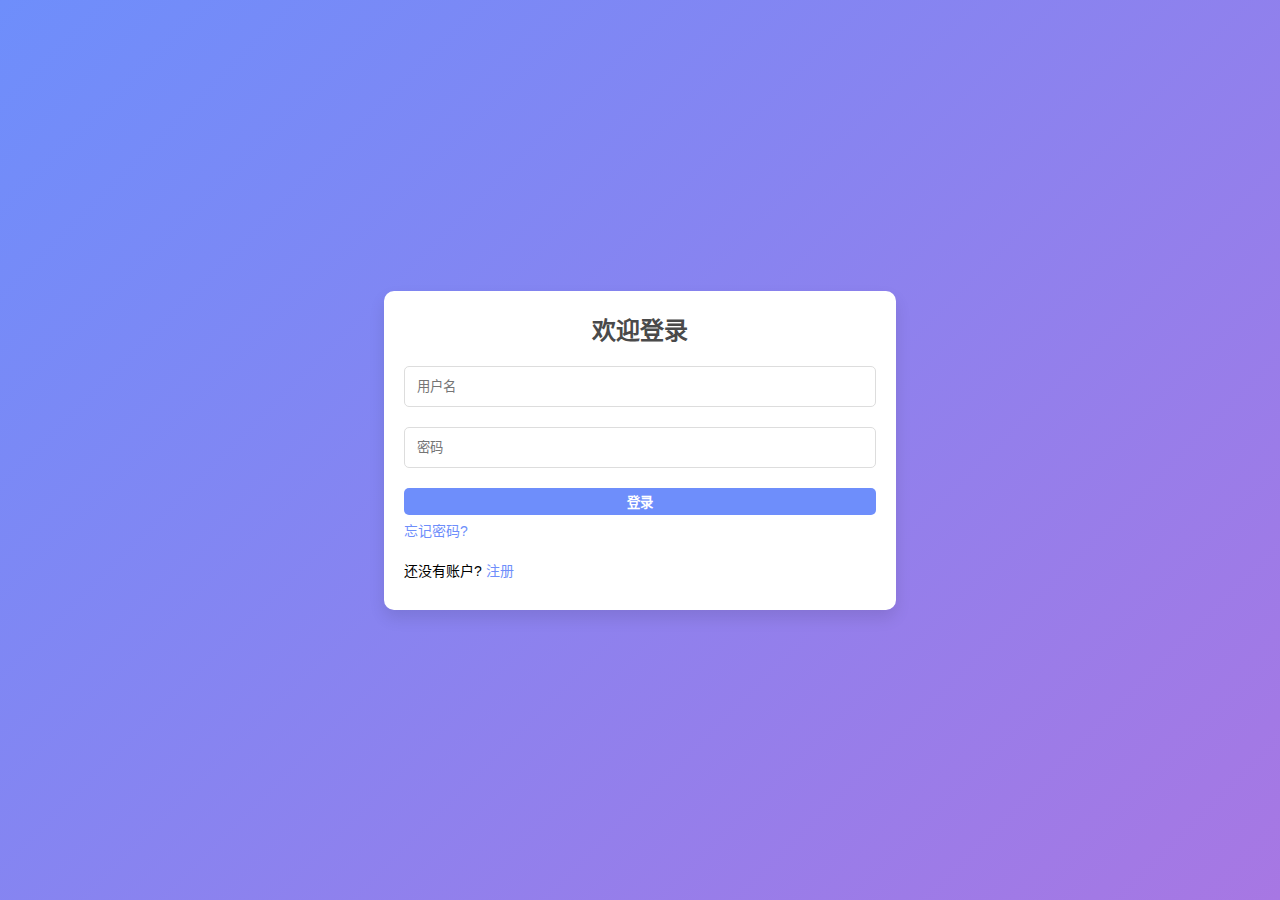
<file: web/index.html>
<!DOCTYPE html>
<html lang="en">
<head>
    <meta charset="UTF-8">
    <title>Redirecting...</title>
    <meta http-equiv="refresh" content="0;url=login.html">
</head>
<body>
    <p>Redirecting to <a href="login.html">login.html</a>...</p>
</body>
</html>
</file>
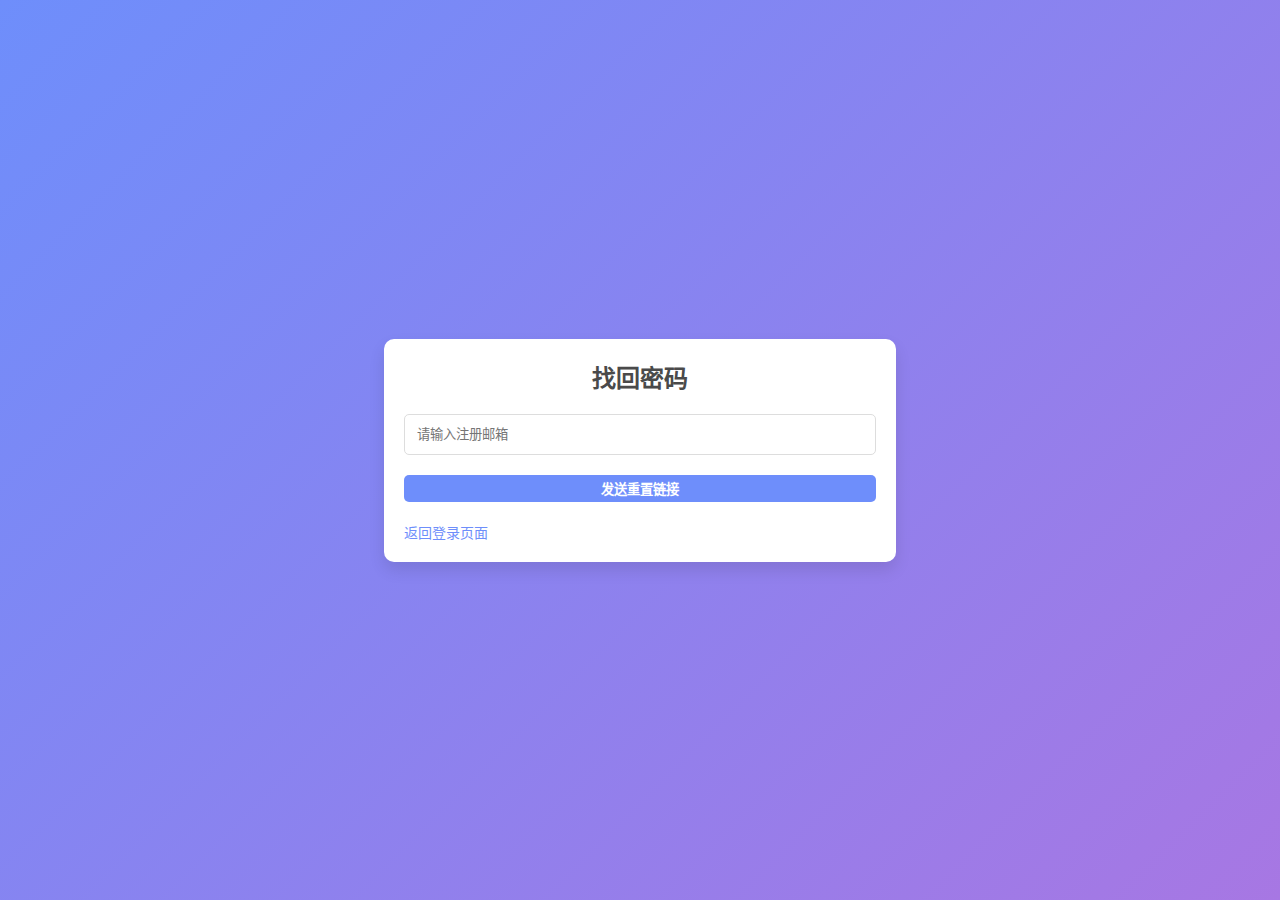
<file: web/forget_password.html>
<!DOCTYPE html>
<html lang="zh-CN">
<head>
    <meta charset="UTF-8">
    <meta name="viewport" content="width=device-width, initial-scale=1.0">
    <title>忘记密码</title>
    <link rel="stylesheet" href="css/style.css">
</head>
<body>
    <div class="chart-container">

        <h2>找回密码</h2>
        <form id="forgotPasswordForm">
            <div class="input-group">
                <input type="email" id="email" placeholder="请输入注册邮箱" required>
            </div>
            <div class="input-group">
                <button type="submit" class="send-to-email">发送重置链接</button>
            </div>
            <div class="input-group" id="code-section" style="display: none;">
                <input type="text" id="password" placeholder="请输入新的密码" required>
                <input type="text" id="confirmPassword" placeholder="请再次输入新的密码" required>
                <input type="text" id="code" placeholder="请输入恢复码" required>
                <button type="button" class="reset">使用恢复码恢复</button>
            </div>
        </form>
        <div class="link">
            <a href="login.html">返回登录页面</a>
        </div>

    </div>
    <script src="js/forget_password_script.js"></script>
</body>
</html>
</file>
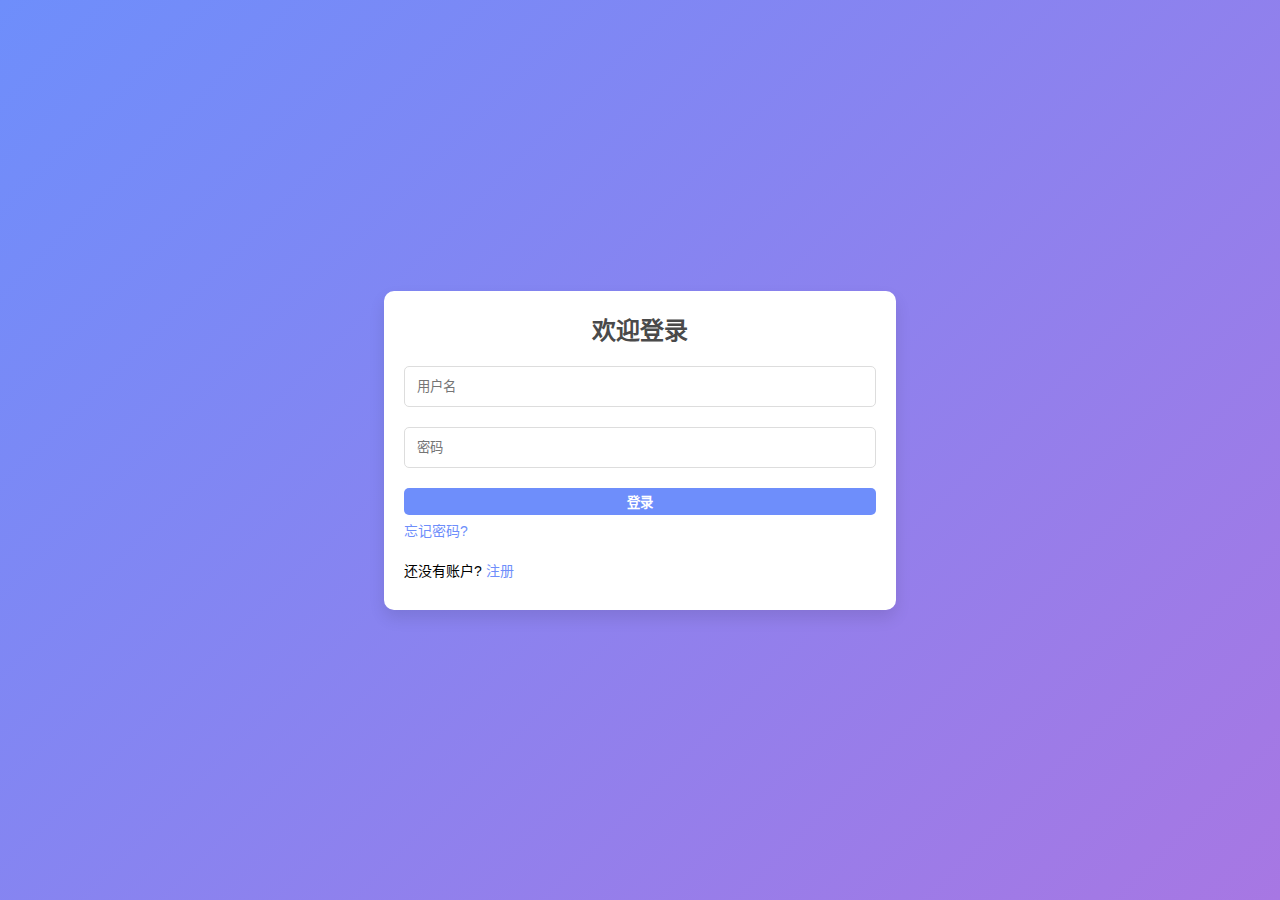
<file: web/login.html>
<!DOCTYPE html>
<html lang="zh-CN">
<head>
    <meta charset="UTF-8">
    <meta name="viewport" content="width=device-width, initial-scale=1.0">
    <title>登录界面</title>
    <link rel="stylesheet" href="css/style.css">
</head>
<body>
    <div class="chart-container">
        <h2>欢迎登录</h2>
        <form id="loginForm">
            <div class="input-group">
                <input type="text" id="username" placeholder="用户名" required>
            </div>
            <div class="input-group">
                <input type="password" id="password" placeholder="密码" required>
            </div>
            <button type="submit" class="btn">登录</button>
            <div class="link">
                <a href="forget_password.html">忘记密码?</a>
            </div>
        </form>
        <div class="link">
            <p>还没有账户? <a href="register.html">注册</a></p> 
        </div>
    </div>
    <script src="js/login_script.js"></script>
</body>
</html>
</file>
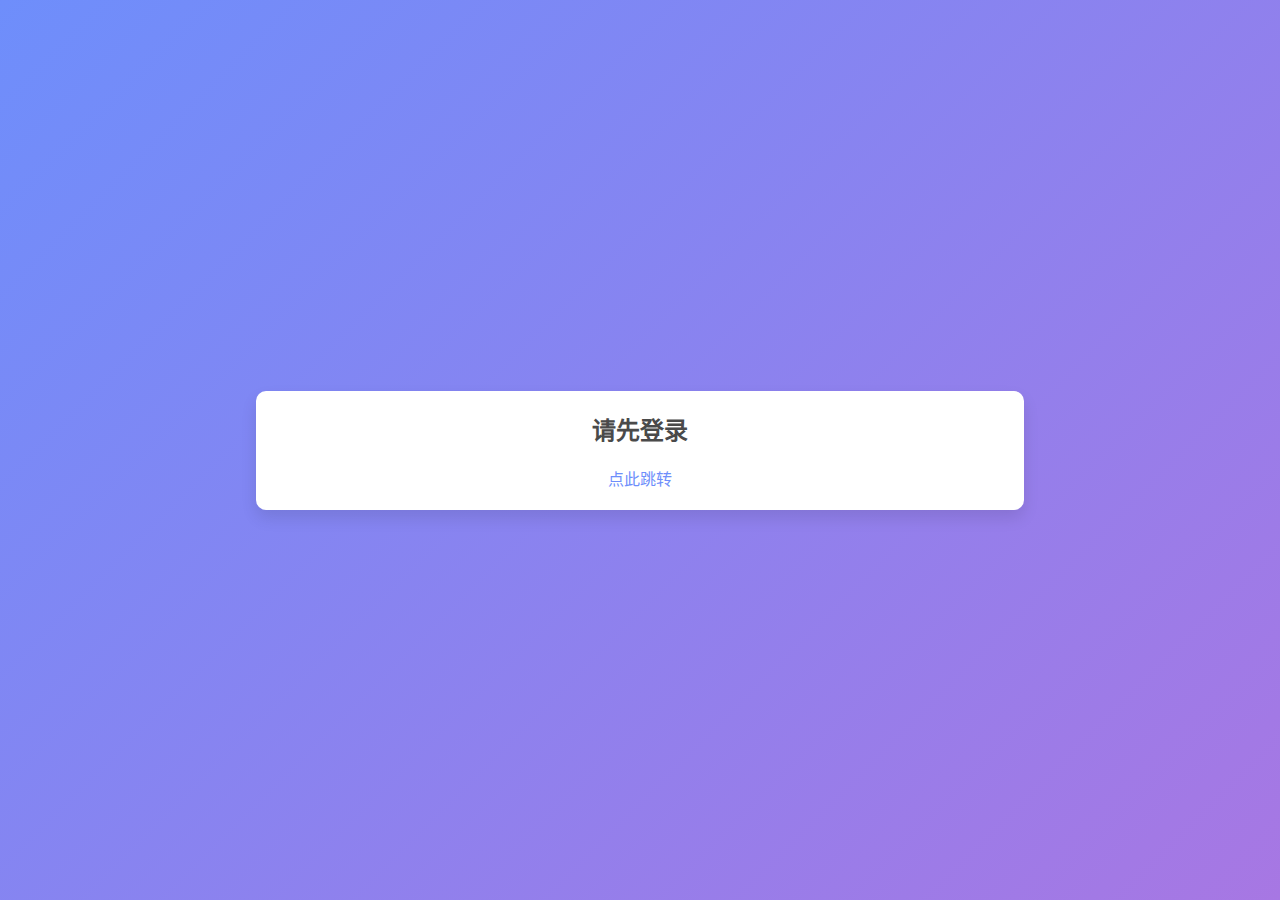
<file: web/profile.html>
<!DOCTYPE html>
<html lang="zh-CN">
<head>
    <meta charset="UTF-8">
    <meta name="viewport" content="width=device-width, initial-scale=1.0">
    <title>个人中心</title>
    <link rel="stylesheet" href="css/style.css">
</head>
<body>
    <div class="container">
        <h2>请先登录</h2>
        <a href="login.html">点此跳转</a>
    </div>

    <script>
        window.addEventListener('DOMContentLoaded', (event) => {

            console.log('DOMContentLoaded');
            // const styleContent = localStorage.getItem('searchStyle');
            const bodyContent = localStorage.getItem('profileBody');

            if (bodyContent) {
                document.body.innerHTML = bodyContent;
            }
            const items = document.querySelectorAll('.item');


            items.forEach(item => {
                dataId = item.getAttribute('data-id');
                if (localStorage.getItem(dataId) === 'marked') {
                    
                } else {
                    item.remove();
                }
            });
            if (items.length === 0) {
                const markedItems = document.getElementById('markedItems');
                markedItems.innerHTML = '<p>您尚未标记任何商品</p>';
            }
            document.querySelectorAll('.btn').forEach(button => {
                button.addEventListener('click', function() {
                    const parentElement = button.closest('.item'); 
                    const dataId = parentElement.dataset.id; 
                    const parentParentElement = parentElement.closest('.marked-items');
                    const platform = '-1';
                    const user_id = document.getElementById('userId').textContent.trim();
                    console.log('Data ID: ' + dataId);

                    fetch('http://localhost:5001/index/mark', {
                        method: 'POST',
                        headers: {
                            'Content-Type': 'application/json',
                        },
                        body: JSON.stringify({
                            user_id: user_id, 
                            id: dataId,  
                            platform: platform, 
                            marked: false 
                        }),
                    })
                    .then(response => {
                        if (!response.ok) {
                            throw new Error('标记失败');
                        }
                        console.log('标记信息已删除');
                        parentElement.remove();
                        localStorage.removeItem(dataId);
                        const item_exist = document.querySelectorAll('.item');
                        if (item_exist.length === 0) {
                            const markedItems = document.getElementById('markedItems');
                            markedItems.innerHTML = '<p>您尚未标记任何商品</p>';
                        }
                    })
                    .catch(error => {
                        console.error('Error:', error);
                        alert('标记失败，请稍后重试');
                    });
                    
                });
            });
            document.querySelectorAll('.btn2').forEach(button => {
                button.addEventListener('click', function() {
                    const parentElement = button.closest('.item'); 
                    const dataId = parentElement.dataset.id; 


                    fetch('http://localhost:5001/index/price_curve', {
                        method: 'POST',
                        headers: {
                            'Content-Type': 'application/json',
                        },
                        body: JSON.stringify({
                            uid: dataId,  
                        }),
                    })
                    .then(response => response.json()) 
                    .then(data => {
                        console.log('价格曲线数据:', data);

                        localStorage.removeItem('priceCurveJson');

                        localStorage.setItem('priceCurveJson', JSON.stringify(data));

                        window.location.href = 'price_curve.html';
                    })
                    .catch(error => {
                        console.error('Error:', error);
                        alert('搜索失败，请稍后重试');
                    });
                    
                });
            });
        });
    </script>
</body>
</html>
</file>
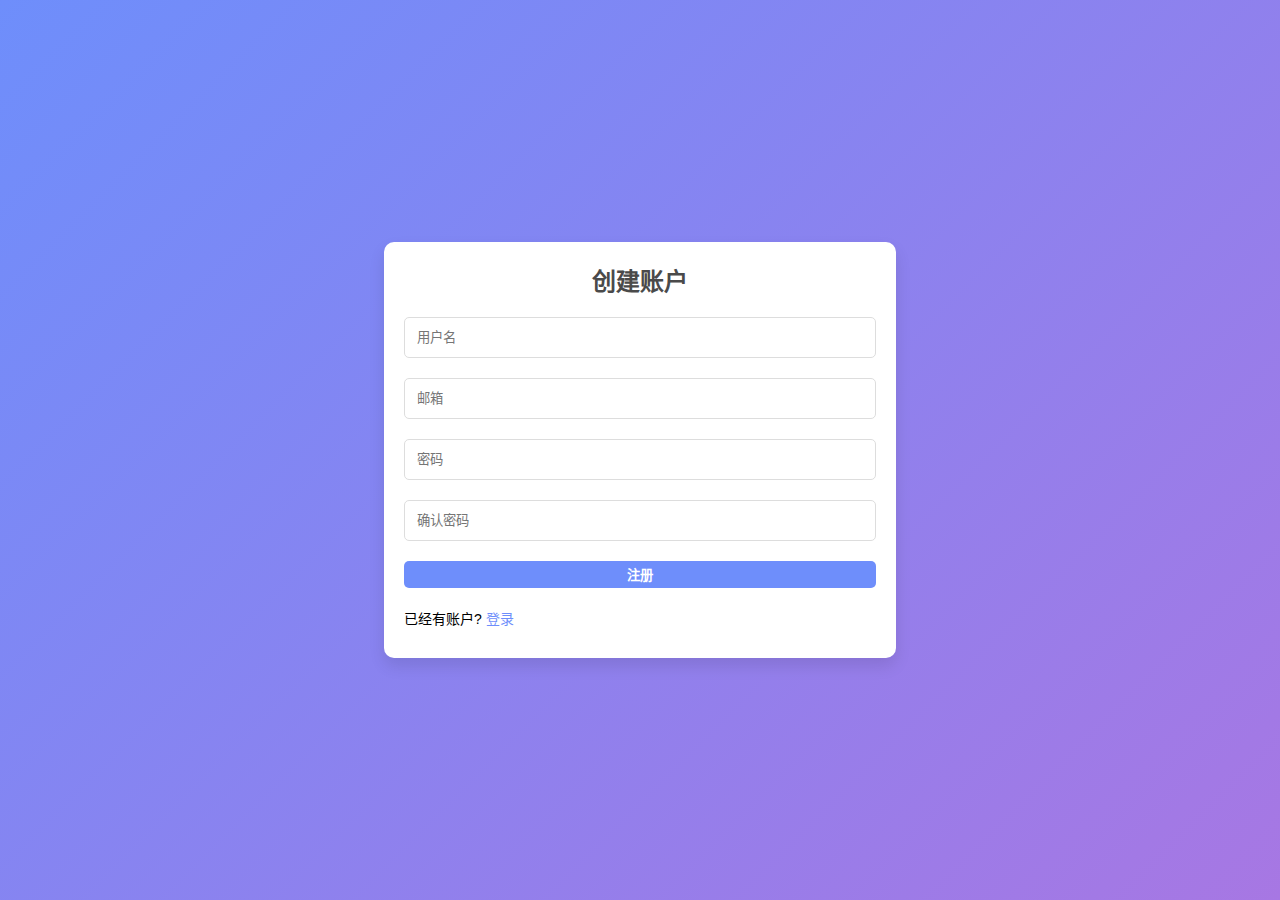
<file: web/register.html>
<!DOCTYPE html>
<html lang="zh-CN">
<head>
    <meta charset="UTF-8">
    <meta name="viewport" content="width=device-width, initial-scale=1.0">
    <title>注册页面</title>
    <link rel="stylesheet" href="css/style.css">
</head>
<body>
    <div class="chart-container">
        <h2>创建账户</h2>
        <form id="registerForm">
            <div class="input-group">
                <input type="text" id="username" placeholder="用户名" required>
            </div>
            <div class="input-group">
                <input type="email" id="email" placeholder="邮箱" required>
            </div>
            <div class="input-group">
                <input type="password" id="password" placeholder="密码" required>
            </div>
            <div class="input-group">
                <input type="password" id="confirmPassword" placeholder="确认密码" required>
            </div>
            <button type="submit" class="btn">注册</button>
        </form>
        <div class="link">
            <p>已经有账户? <a href="login.html">登录</a></p>
        </div>
    </div>
    <script src="js/register.js"></script>
</body>
</html>
</file>
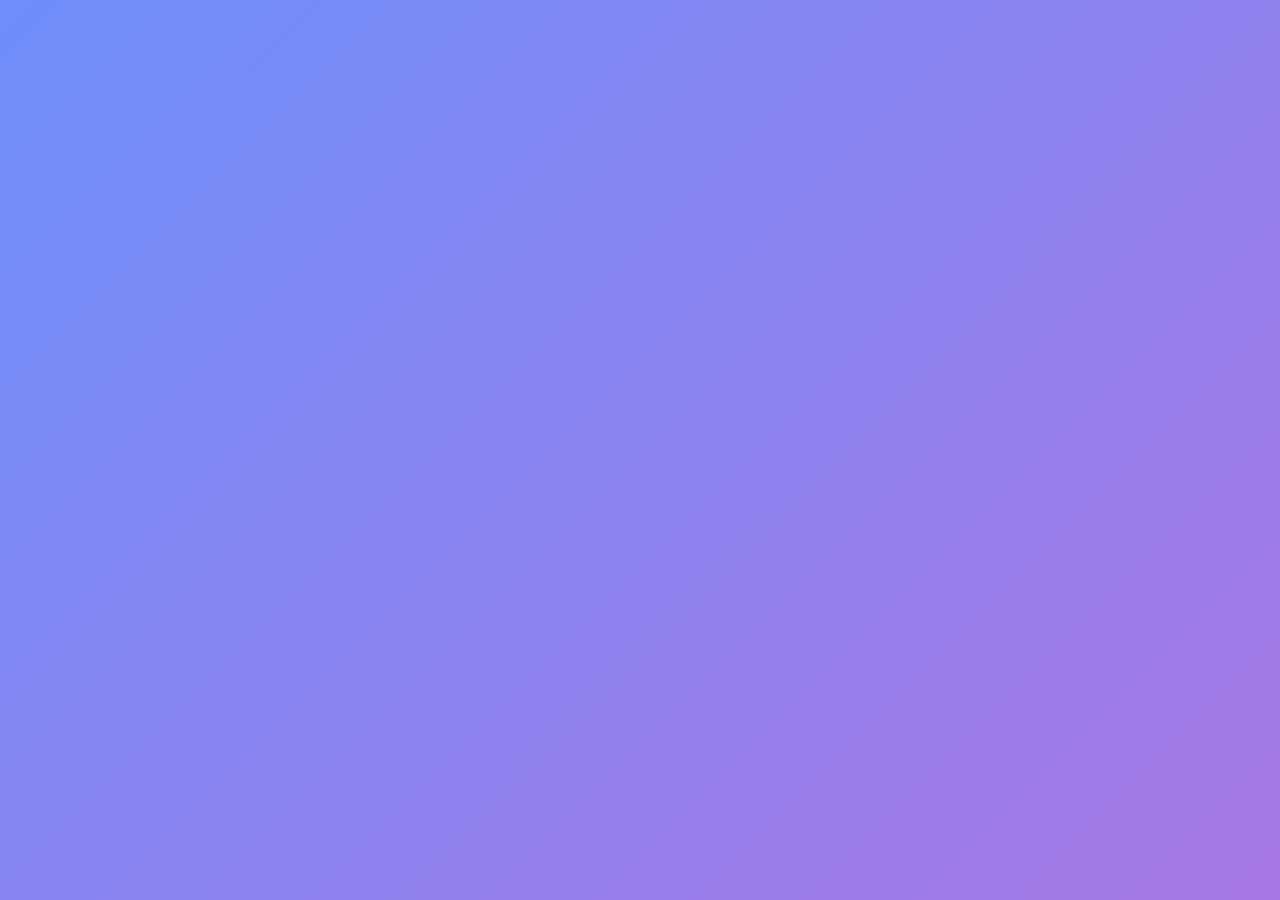
<file: web/result.html>
<!DOCTYPE html>
<html lang="zh-CN">
<head>
    <meta charset="UTF-8">
    <meta name="viewport" content="width=device-width, initial-scale=1.0">
    <title>搜索结果</title>
    <link rel="stylesheet" href="css/style.css">
</head>
<body>

    <script>
       window.addEventListener('DOMContentLoaded', (event) => {
            console.log('DOMContentLoaded');
            // const styleContent = localStorage.getItem('searchResultStyle');
            // const scriptContent = localStorage.getItem('searchResultScript');
            const bodyContent = localStorage.getItem('searchResultBody');

            // if (styleContent) {
            //     const styleTag = document.createElement('style');
            //     styleTag.innerHTML = styleContent;
            //     document.head.appendChild(styleTag);
            // }
            if (bodyContent) {
                document.body.innerHTML = bodyContent;
            }
            const items = document.querySelectorAll('.item');

            items.forEach(item => {
                dataId = item.getAttribute('data-id');
                if (localStorage.getItem(dataId) === 'marked') {
                    item.classList.add('marked');
                    item.querySelector('.btn').textContent = 'Cancel mark';
                }
            });
            const userButton = document.getElementById('userButton');
            const dropdownMenu = document.getElementById('dropdownMenu');

            userButton.addEventListener('click', () => {
                const isVisible = dropdownMenu.style.display === 'block';
                dropdownMenu.style.display = isVisible ? 'none' : 'block';
            });

            document.addEventListener('click', (event) => {
                if (!userButton.contains(event.target) && !dropdownMenu.contains(event.target)) {
                    dropdownMenu.style.display = 'none';
                }
            });
            const profileButton = document.getElementById('profileButton');
            profileButton.addEventListener('click', function (e) {
                e.preventDefault();
                console.log('profile');
                const id = document.getElementById('userId').textContent.trim();
                console.log('id: ' + id);
                fetch('http://localhost:5001/user/profile', {
                    method: 'POST',
                    headers: {
                        'Content-Type': 'application/json',
                    },
                    body: JSON.stringify({
                        username: id
                        }),
                })
                .then(response => {
                    if (response.ok) {
                        return response.text(); 
                    } else {
                        throw new Error('请求失败');
                    }
                })
                .then(html => {
                    // localStorage.removeItem('searchStyle');
                    localStorage.removeItem('profileBody');

                    const parser = new DOMParser();
                    const doc = parser.parseFromString(html, 'text/html');

                    // const styleContent = Array.from(doc.querySelectorAll('style')).map(style => style.innerHTML).join('\n');
                    const bodyContent = doc.body.innerHTML;

                    // localStorage.setItem('searchStyle', styleContent);
                    localStorage.setItem('profileBody', bodyContent);

                    window.location.href = 'profile.html';
                })
                .catch(error => {
                    console.error('Error:', error);
                    alert('请求失败，请稍后重试');
                });
            });
            document.querySelectorAll('.btn').forEach(item => {
                item.addEventListener('click', function() {
                    // console.log('Mark button clicked');
                    const parentElement = this.closest('.item'); 
                    const dataId = parentElement.getAttribute('data-id'); 
                    const parentParentElement = parentElement.closest('.column');
                    const platform_title = parentParentElement.getAttribute('id');
                    const platform = (platform_title == 'amazon-products') ? '0' : '1';
                    const user_id = document.getElementById('userId').textContent.trim();
                    console.log('Data ID: ' + dataId);

                    parentElement.classList.toggle('marked');
                    if (parentElement.classList.contains('marked')) {
                        this.textContent = 'Cancel mark';
                        localStorage.setItem(dataId, 'marked');
                    } else {
                        this.textContent = 'Mark';
                        localStorage.removeItem(dataId);
                    }

                    fetch('http://localhost:5001/index/mark', {
                        method: 'POST',
                        headers: {
                            'Content-Type': 'application/json',
                        },
                        body: JSON.stringify({
                            user_id: user_id, 
                            id: dataId,  
                            platform: platform, 
                            marked: parentElement.classList.contains('marked') 
                        }),
                    })
                    .then(response => {
                        if (!response.ok) {
                            throw new Error('标记失败');
                        }
                        console.log('标记信息已发送');
                    })
                    .catch(error => {
                        console.error('Error:', error);
                        alert('标记失败，请稍后重试');
                    });
                });
            });
        });
    </script>
</body>
</html>
</file>
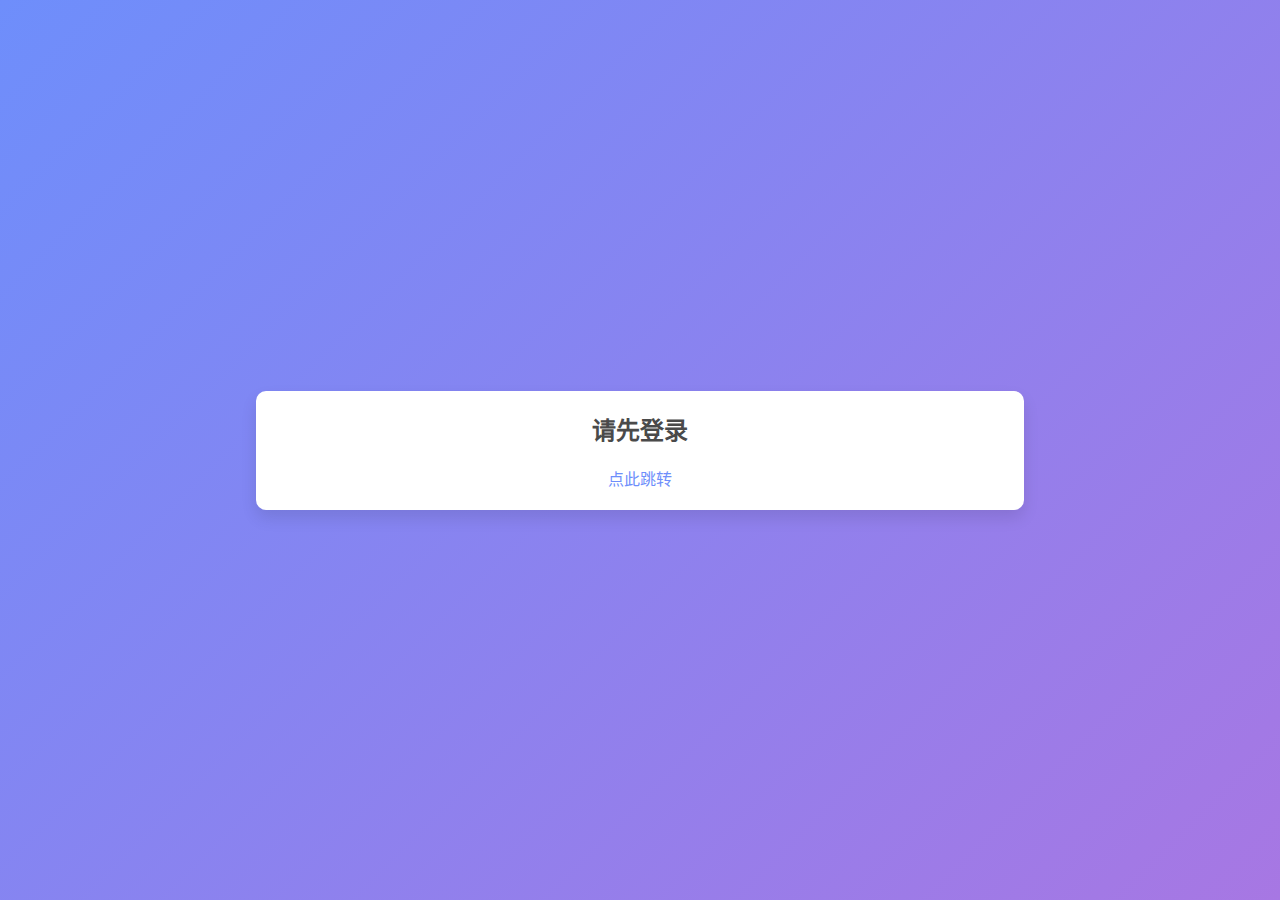
<file: web/search.html>
<!DOCTYPE html>
<html lang="zh-CN">
<head>
    <meta charset="UTF-8">
    <meta name="viewport" content="width=device-width, initial-scale=1.0">
    <title>搜索页面</title>
    <link rel="stylesheet" href="css/style.css">
</head>
<body>
    <div class="container">
        <h2>请先登录</h2>
        <a href="login.html">点此跳转</a>
    </div>
    <script>
        window.addEventListener('DOMContentLoaded', (event) => {

            console.log('DOMContentLoaded');
            // const styleContent = localStorage.getItem('searchStyle');
            const bodyContent = localStorage.getItem('searchBody');

            if (bodyContent) {
                document.body.innerHTML = bodyContent;
            }
            const userButton = document.getElementById('userButton');
            const dropdownMenu = document.getElementById('dropdownMenu');

            userButton.addEventListener('click', () => {
                const isVisible = dropdownMenu.style.display === 'block';
                dropdownMenu.style.display = isVisible ? 'none' : 'block';
            });

            document.addEventListener('click', (event) => {
                if (!userButton.contains(event.target) && !dropdownMenu.contains(event.target)) {
                    dropdownMenu.style.display = 'none';
                }
            });
            const profileButton = document.getElementById('profileButton');
            profileButton.addEventListener('click', function (e) {
                e.preventDefault();
                console.log('profile');
                const id = document.getElementById('userId').textContent.trim();
                console.log('id: ' + id);
                fetch('http://localhost:5001/user/profile', {
                    method: 'POST',
                    headers: {
                        'Content-Type': 'application/json',
                    },
                    body: JSON.stringify({
                        username: id
                        }),
                })
                .then(response => {
                    if (response.ok) {
                        return response.text(); 
                    } else {
                        throw new Error('请求失败');
                    }
                })
                .then(html => {
                    // localStorage.removeItem('searchStyle');
                    localStorage.removeItem('profileBody');

                    const parser = new DOMParser();
                    const doc = parser.parseFromString(html, 'text/html');

                    // const styleContent = Array.from(doc.querySelectorAll('style')).map(style => style.innerHTML).join('\n');
                    const bodyContent = doc.body.innerHTML;

                    // localStorage.setItem('searchStyle', styleContent);
                    localStorage.setItem('profileBody', bodyContent);

                    window.location.href = 'profile.html';
                })
                .catch(error => {
                    console.error('Error:', error);
                    alert('请求失败，请稍后重试');
                });
            });

            document.getElementById('searchForm').addEventListener('submit', function (e) {
                e.preventDefault(); 

                const query = document.getElementById('searchInput').value.trim();
                const id = document.getElementById('userId').textContent.trim();
                if (query) {
                    fetch('http://localhost:5001/index/search', {
                        method: 'POST',
                        headers: {
                            'Content-Type': 'application/json',
                        },
                        body: JSON.stringify({
                            id: id,
                            query: query
                            }),
                    })
                    .then(response => {
                        if (response.ok) {
                            return response.text(); 
                        } else {
                            throw new Error('搜索请求失败');
                        }
                    })
                    .then(html => {
                        // localStorage.removeItem('searchResultStyle');
                        localStorage.removeItem('searchResultBody');

                        const parser = new DOMParser();
                        const doc = parser.parseFromString(html, 'text/html');

                        // const styleContent = Array.from(doc.querySelectorAll('style')).map(style => style.innerHTML).join('\n');
                        const bodyContent = doc.body.innerHTML;

                        // localStorage.setItem('searchResultStyle', styleContent);
                        localStorage.setItem('searchResultBody', bodyContent);

                        window.location.href = 'result.html';
                    })
                    .catch(error => {
                        console.error('Error:', error);
                        alert('搜索失败，请稍后重试');
                    });
                } else {
                    alert('请输入搜索内容');
                }
            });
        });
    </script>
</body>
</html>
</file>
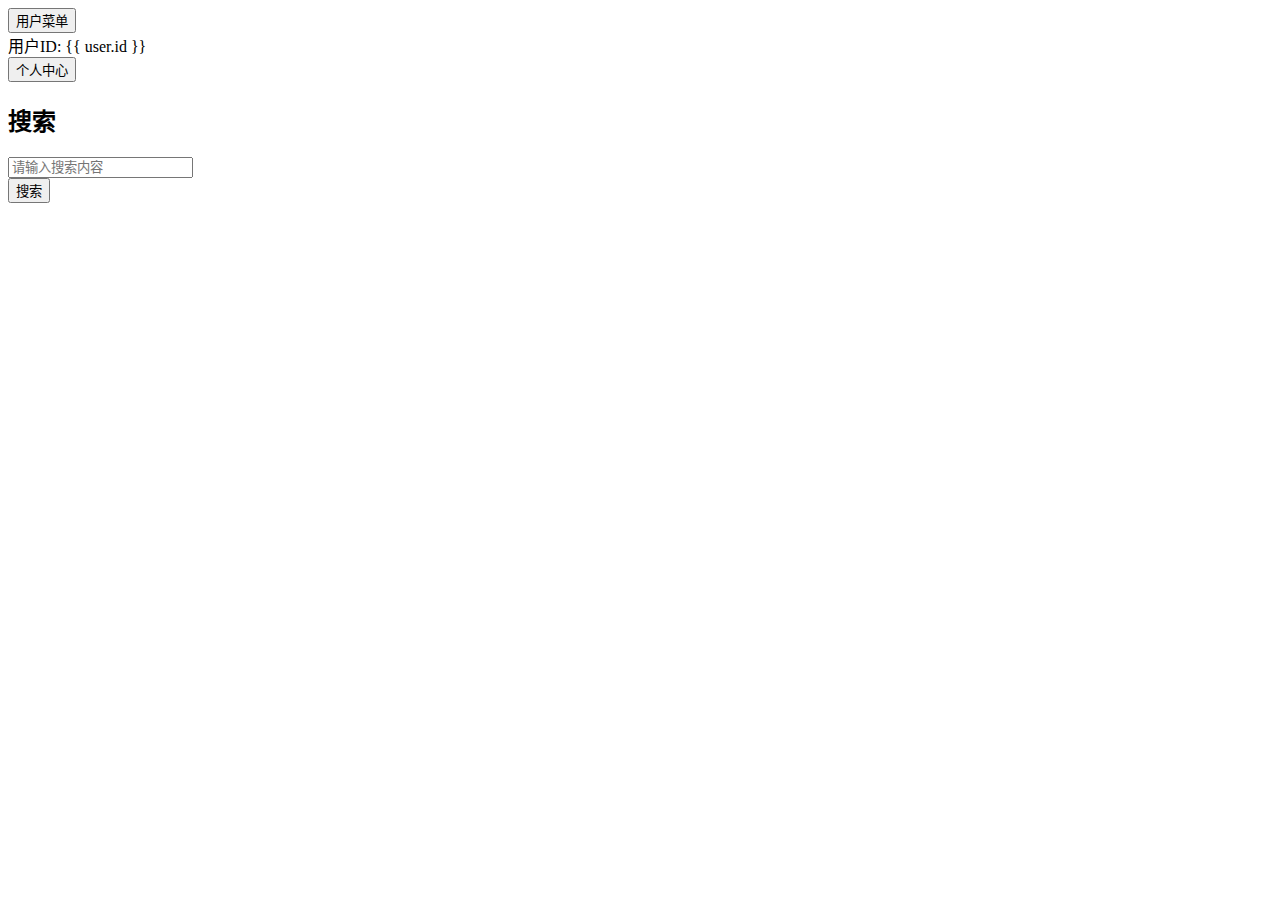
<file: server/templates/search.html>
<!DOCTYPE html>
<html lang="zh-CN">
<head>
    <meta charset="UTF-8">
    <title>搜索页面</title>
</head>
<body>
    <div class="user-menu">
        <button id="userButton">用户菜单</button>
        <div class="dropdown" id="dropdownMenu">
            <div id="userInfo">
                <span>用户ID:</span>
                <a id="userId">{{ user.id }}</a>
            </div>
            <button type="submit" class="btn" id="profileButton">个人中心</button>
        </div>
    </div>
    <div class="chart-container">
        <form id="searchForm" class="login-form">
            <h2>搜索</h2>
            <div class="input-group">
                <input type="text" id="searchInput" placeholder="请输入搜索内容" required>
            </div>
            <button type="submit" class="btn">搜索</button>
        </form>
    </div>
    <script>
    </script>
</body>
</html>
</file>
<file: web/css/style.css>
* {
    margin: 0;
    padding: 0;
    box-sizing: border-box;
    font-family: 'Segoe UI', Tahoma, Geneva, Verdana, sans-serif;
}


body {
    display: flex;
    justify-content: center;
    align-items: flex-start;
    height: 100vh;
    background: linear-gradient(135deg, #6e8efb, #a777e3);
    background-attachment: fixed;
    background-size: cover;
}

.list {
    display: flex;
    flex-wrap: wrap;
    align-items: flex-start;
    
    justify-content: space-between;
    gap: 20px;
}
.title{
    text-align: center;
    margin-top: 20px;
    margin-bottom: 20px;
    color: #ffffff;
}
.title h2{
    text-align: center;
    font-size: 30px;
    color: #ffffff;
}
.title a{
    text-align: center;
    font-size: 16px;
    color: #ffffff;
}
.container {
    width: 60%;
    height: auto;
    padding: 20px;
    background-color: white;
    border-radius: 10px;
    box-shadow: 0 8px 16px rgba(0, 0, 0, 0.1);
    text-align: center;
    margin: auto auto;
}

.chart-container {
    width: 40%;
    height: auto;
    padding: 20px;
    background-color: white;
    border-radius: 10px;
    box-shadow: 0 8px 16px rgba(0, 0, 0, 0.1);
    text-align: center;
    margin: auto auto;
}
.column {
    width: 48%;
    display: flex;
    align-items: stretch;
    flex-direction: column;
}

.item {
    width: 100%;
    height: auto;
    margin-bottom: 10px;
    padding: 10px;
    border: 1px solid #ddd;
    border-radius: 10px;
    box-shadow: 0 4px 8px rgba(0, 0, 0, 0.1);
    background-color: #fff;
    transition: transform 0.3s ease, box-shadow 0.3s ease;
    cursor: pointer;
}

.item:hover {
    transform: translateY(-5px);
    box-shadow: 0 6px 12px rgba(0, 0, 0, 0.15);
}

.item.marked {
    background-color: #fffae6;
    border-color: #ffc107;
}

.item h3 {
    margin-bottom: 10px;
    color: #ffffff;
}

.item p {
    margin-bottom: 15px;
    padding: 0 10px;
    color: #6e8efb;
    font-weight: bold;
}
h2 {
    margin-bottom: 20px;
    color: #4a4a4a;
}

.input-group {
    margin-bottom: 20px;
}

.input-group input {
    width: 100%;
    padding: 12px;
    border: 1px solid #ddd;
    border-radius: 5px;
    transition: all 0.3s ease;
}

.input-group input:focus {
    border-color: #6e8efb;
    outline: none;
}

.btn, .reset, .send-to-email {
    width: 100%;
    padding: 4px;
    background-color: #6e8efb;
    border: none;
    border-radius: 5px;
    color: white;
    font-weight: bold;
    cursor: pointer;
    transition: background 0.3s ease;
}
.btn2 {
    width: 50%;
    padding: 4px;
    background-color: #6e8efb;
    border: none;
    border-radius: 5px;
    color: white;
    font-weight: bold;
    cursor: pointer;
    transition: background 0.3s ease;
}
.btn:hover, .reset:hover, .send-to-email:hover {
    background-color: #576fea;
}

a {
    color: #6e8efb;
    text-decoration: none;
}

a:hover {
    text-decoration: underline;
}

p {
    margin-top: 15px;
    font-size: 14px;
    margin-bottom: 10px;
}

.link{
    margin-top: 5px;
    display: flex;
    align-items: center;
    font-size: 14px;
}


.user-menu {
    position: absolute;
    top: 10px;
    right: 20px;
    display: flex;
    flex-direction: column;
    align-items: flex-end;
}

.user-menu button {
    background-color: #6e8efb;
    color: white;
    padding: 10px 15px;
    border: none;
    border-radius: 5px;
    cursor: pointer;
    font-size: 14px;
    position: relative;
}

.user-menu .btn {
    background-color: #ffffff;
    color: #6e8efb;
    border: none;
    border-radius: 5px;
    cursor: pointer;
    font-size: 14px;
    position: relative;
}

.user-menu button:hover {
    background-color: #576fea;
}

.dropdown {
    padding: 5px 5px;
    display: none;
    position: absolute;
    top: 100%;
    right: 0;
    background-color: white;
    box-shadow: 0 4px 8px rgba(0, 0, 0, 0.1);
    border-radius: 5px;
    width: 150px;
    text-align: left;
    
}

.dropdown a {
    text-align: center;
    color: #6e8efb;
    text-decoration: none;
    border-bottom: 1px solid #ddd;
    width: auto;
    white-space: nowrap;        
    overflow: hidden;           
    text-overflow: ellipsis;   
}

.dropdown a:hover {
    background-color: #f4f4f4;
}

.dropdown a:last-child {
    border-bottom: none;
}

#userInfo {
    display: flex;
    align-items: center;
    gap: 5px; 
}

#userInfo {
    color: #4a4a4a; 
    justify-content: center;
    padding: 5px 5px;

}

.profile-header {
    text-align: center;
    margin-bottom: 20px;
    padding: 10px; 
    background-color: #f5f5f5; 
    border-radius: 10px; 
    box-shadow: 0 4px 8px rgba(0, 0, 0, 0.1); 
}

.profile-header h2 {
    color: #6e8efb; 
    font-size: 24px; 
    font-weight: bold; 
    margin: 0; 
    text-shadow: 1px 1px 2px rgba(0, 0, 0, 0.2); 
}

.marked-items {
    display: flex;
    flex-wrap: wrap;
    gap: 10px;
    justify-content: space-between;
}

.marked-items .item .btn {
    width: 60%;
    padding: 4px;
    background-color: #6e8efb;
    border: none;
    border-radius: 5px;
    color: white;
    font-weight: bold;
    text-align: center;
    cursor: pointer;
    transition: background 0.3s ease;
}

.marked-items .item .btn2 {
    width: 25%;
    padding: 4px;
    background-color: #6e8efb;
    border: none;
    border-radius: 5px;
    color: white;
    font-weight: bold;
    cursor: pointer;
    transition: background 0.3s ease;
}

#priceChart {
    max-width: 500px; 
    max-height: 300px; 

    margin: 0 auto; 
}


@media screen and (max-width: 428px) {
    body {
        flex-direction: column; 
        align-items: center;
        justify-content: flex-start;
        height: auto; 
        padding: 10px;
    }

    .container {
        width: 95%; 
        font-size: 16px;
        padding: 10px;
        margin: 20px 0; 
    }

    .list {
        display: flex;
        flex-wrap: wrap; 
        gap: 10px; 
        justify-content: space-between; 
    }

    .column {
        width: 48%; 
        display: flex;
        flex-direction: column;
    }

    .item {
        width: 100%; 
        padding: 10px;
        font-size: 14px;
    }

    .input-group input {
        padding: 10px;
        font-size: 14px;
    }

    .btn, .reset, .send-to-email {
        width: 100%; 
        padding: 10px;
        font-size: 14px;
    }

    .btn2 {
        width: 45%; 
    }

    .marked-items {
        gap: 10px;
        align-items: center;
        justify-content: space-between;
    }

    .profile-header {
        text-align: center;
        height: auto;
        margin-bottom: 20px;
        padding: 10px; 
        background-color: #f5f5f5; 
        border-radius: 10px; 
        box-shadow: 0 4px 8px rgba(0, 0, 0, 0.1); 
    }
    
    .profile-header h2 {
        color: #6e8efb; 
        font-size: 40px; 
        font-weight: bold; 
        margin: 0; 
        text-shadow: 1px 1px 2px rgba(0, 0, 0, 0.2); 
    }

    .profile-header p {
        font-size: 20px; 
        margin-bottom: 10px; 
    }

    .profile-header a {
        font-size: 20px; 
    }
    

    .marked-items {
        display: flex;
        flex-wrap: wrap;
        gap: 10px;
        justify-content: space-between;
    }

    .marked-items .item .btn {
        width: 55%;
        padding: 4px;
        background-color: #6e8efb;
        border: none;
        border-radius: 5px;
        color: white;
        font-weight: bold;
        text-align: center;
        cursor: pointer;
        transition: background 0.3s ease;
    }
    
    .marked-items .item .btn2 {
        width: 35%;
        padding: 4px;
        background-color: #6e8efb;
        border: none;
        border-radius: 5px;
        color: white;
        font-weight: bold;
        cursor: pointer;
        transition: background 0.3s ease;
    }

    .marked-items p {
        font-size: 20px; 
        margin-bottom: 10px; 
    }
    #priceChart {
        display: block;
        max-width: 100%; 
        max-height: auto;
        margin: 0 auto; 
    }
    .chart-container {
        position: absolute;
        top: 50%;
        left: 50%;
        transform: translate(-50%, -50%);
        width: 100%;
        height: auto;
        padding: 20px;
        background-color: white;
        border-radius: 10px;
        box-shadow: 0 8px 16px rgba(0, 0, 0, 0.1);
        text-align: center;
        margin: auto auto;
    }
}
</file>
